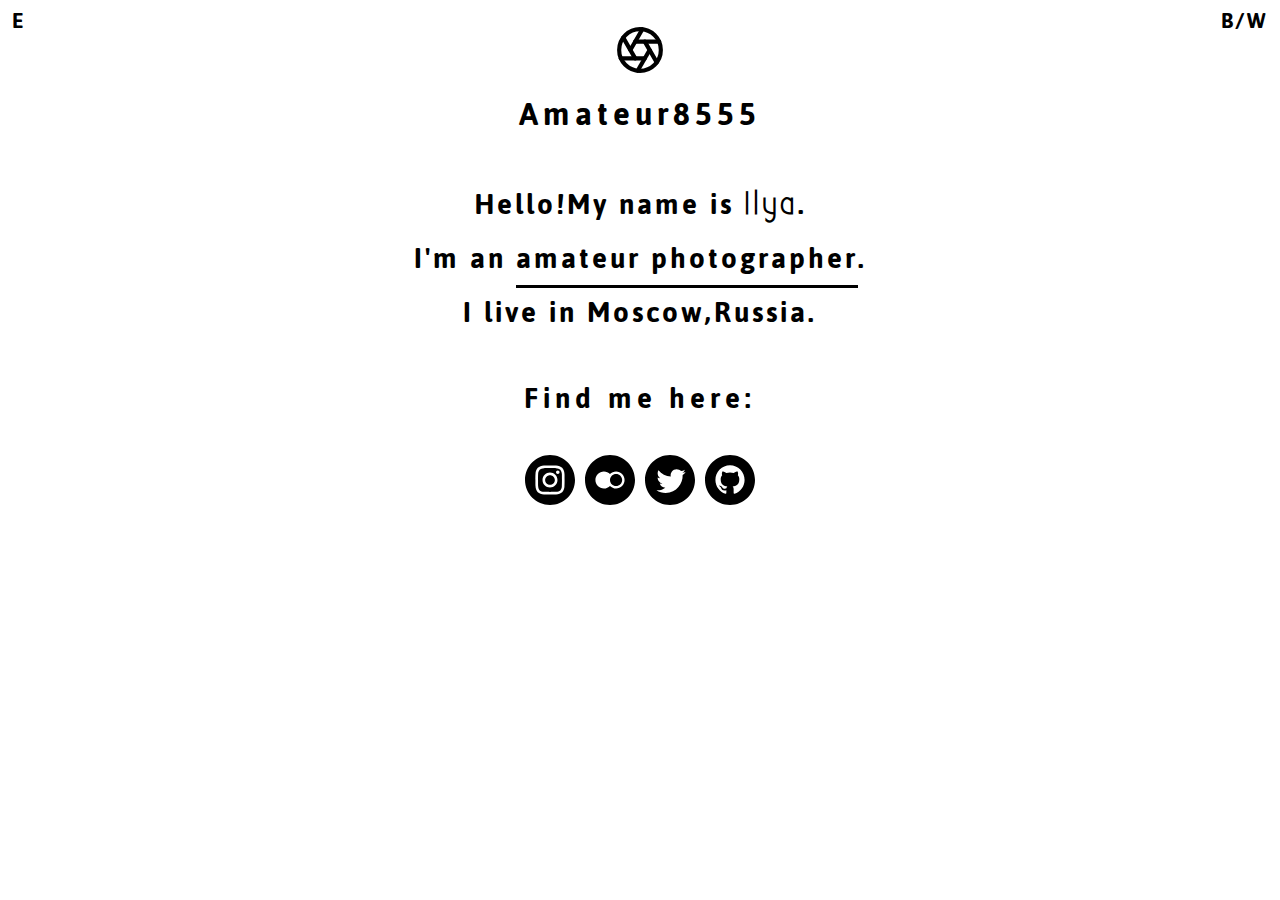
<file: index.html>
<!DOCTYPE html>
<html>
  <head>
    <link href="https://fonts.googleapis.com/css?family=Bubbler+One|Indie+Flower|Jaldi|Slabo+27px" rel="stylesheet">
    <link href="style.css" rel="stylesheet">
    <meta name="viewport" content="width=device-width, initial-scale=1">
    <title>Amateur8555 web-site</title>
  </head>
  <body>

    <h1>Amateur8555</h1>
    <p>Hello!My name is <span class="name">Ilya</span>.<br>I'm an <span class="profession">amateur photographer</span>.<br>I live in Moscow,Russia.</p>
    <h2>Find me here:</h2>
    <div class="info">
      <a href="https://www.instagram.com/amateur8555"><img src="instagram.svg"></a>
      <a href="https://www.flickr.com/photos/amateur8555"><img src="flickr.svg"></a>
      <a href="https://twitter.com/amateur8555"><img src="twitter.svg"></a>
      <a href="https://github.com/amateur8555"><img src="github.svg"></a>
    </div>
    <h3 class="theme"><a href="reverse.html">B/W</a></h3>
    <h3 class="google"><a href="empty.html">E</a></h3>
    <p class="gallery">
        <a href="https://vsco.co/fliot"><img class="photo"src="aperture.svg"></a>
    </p>
  </body>
</html>
</file>
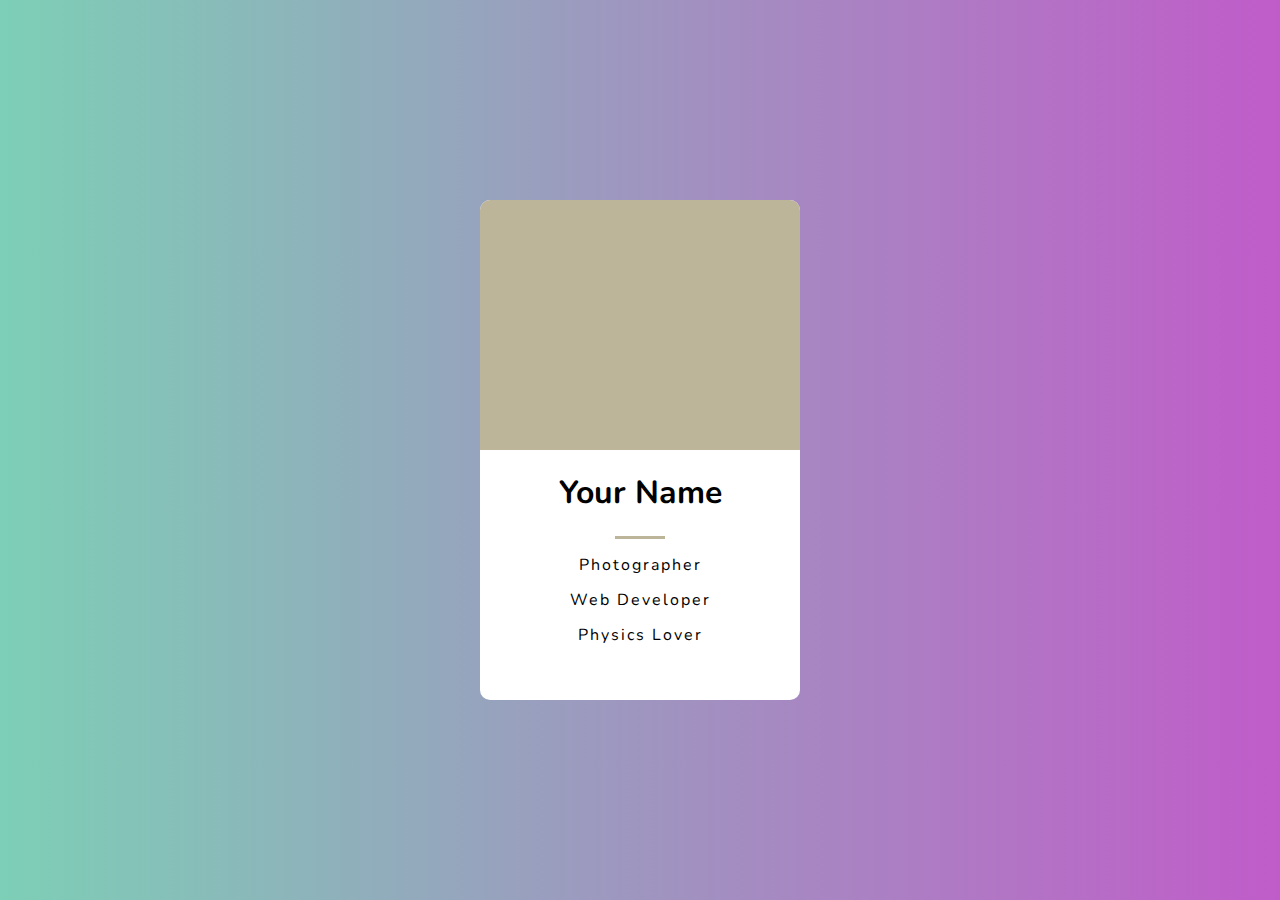
<file: empty.html>
<!DOCTYPE html>
<html>
	<head>
<link href="https://fonts.googleapis.com/css?family=Nunito" rel="stylesheet">
<style>

body,html{
  font-family: Nunito;
  height: 100%;
  margin: 0;
}
.background{
  background: linear-gradient(to right, #7DCFB6, #C05CC9);
  height: 100%;
}
.empty{
  align-items: center;
  display: flex;
  height: 100%;
  justify-content: center;
  width: 100%;
}

.photo{
  background-color: #BCB59A;
  border-radius: 10px 10px 0 0;
  height: 250px;
  width: 100%;
}
.card{
  background-color: white;
  border-radius: 10px;
  box-sizing: border-box;
  display: block;
  height: 500px;
  text-align: center;
  width: 320px;
}
.line{
  border-top: 3px solid #BCB59A;
  margin: auto;
  width: 50px;
}
p{
  letter-spacing: 2px;
}
.first{
  margin-top: 15px;
}
.second{
  margin-top: -25px;
}
.third{
  margin-top: -25px;
}
</style>
	</head>
	<body>
	<div class="background">
  <div class="empty">
  <div class="card">
    <div class="photo"></div>
    <h1>Your Name</h1>
    <div class="line"></div>
    <p class="first">Photographer</p>
    <br/>
    <p class="second">Web Developer</p>
    <br/>
    <p class="third">Physics Lover</p>
  </div>
    </div>
<div>
	</body>
</html>
</file>
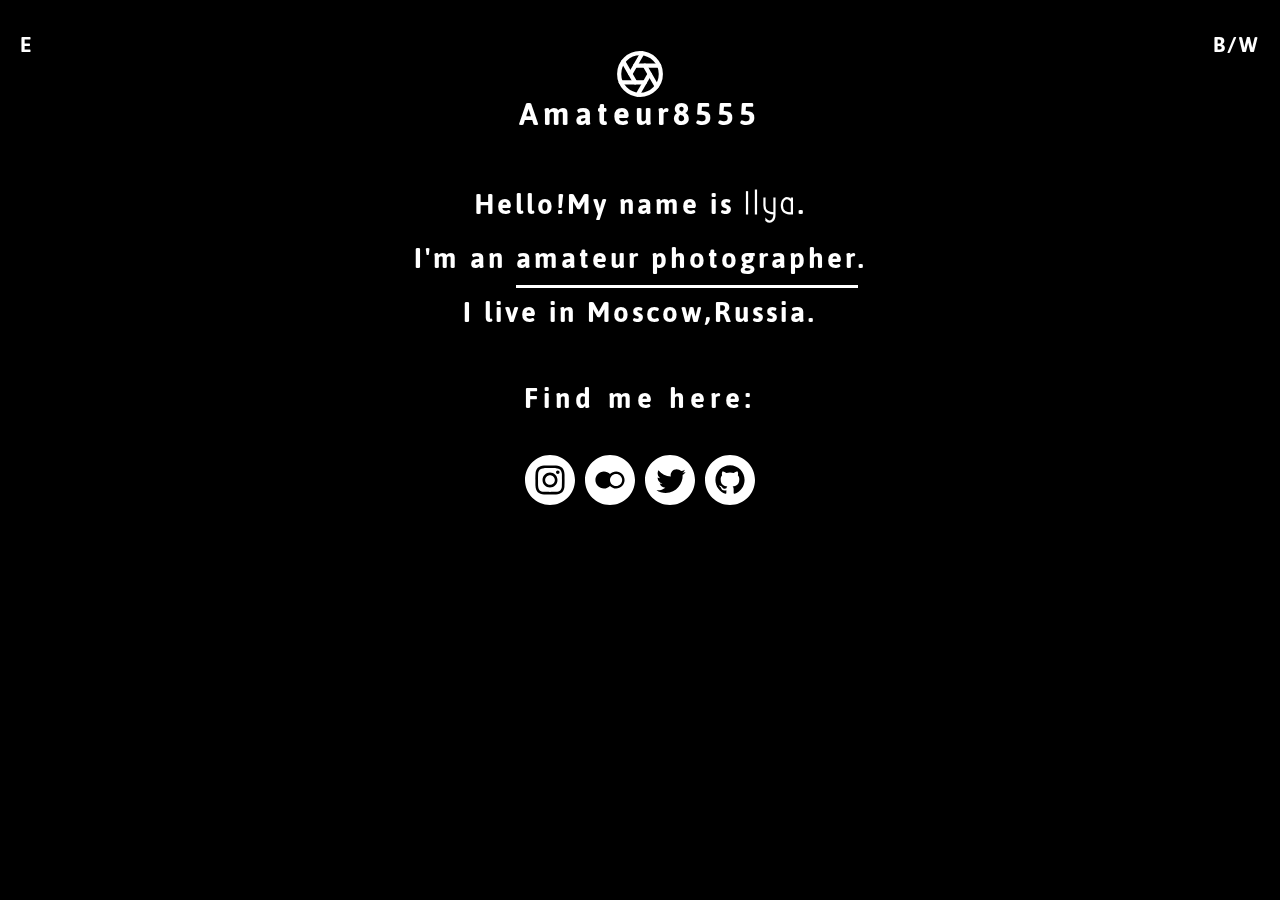
<file: reverse.html>
<!DOCTYPE html>
<html>
  <head>
    <link href="https://fonts.googleapis.com/css?family=Bubbler+One|Indie+Flower|Jaldi|Slabo+27px" rel="stylesheet">
    <link href="style1.css" rel="stylesheet">
    <meta name="viewport" content="width=device-width, initial-scale=1">
    <title>Amateur8555 web-site</title>
  </head>
  <body>
    <h1>Amateur8555</h1>
    <p>Hello!My name is <span class="name">Ilya</span>.<br>I'm an <span class="profession">amateur photographer</span>.<br>I live in Moscow,Russia.</p>
    <h2>Find me here:</h2>
    <div class="info">
      <a href="https://www.instagram.com/amateur8555"><img src="instagram.svg"></a>
      <a href="https://www.flickr.com/photos/amateur8555"><img src="flickr.svg"></a>
      <a href="https://twitter.com/amateur8555"><img src="twitter.svg"></a>
      <a href="https://github.com/amateur8555"><img src="github.svg"></a>
    </div>
    <h3 class="theme"><a href="index.html">B/W</a></h3>
    <h3 class="google"><a href="empty.html">E</a></h3>
    <p class="gallery">
      <a href="https://vsco.co/fliot"><img class="photo"src="aperture.svg"></a>
    </p>
  </body>
</html>
</file>
<file: style.css>
h1{
  padding-top: 60px;
}
h1,h2{
  font-family: Jaldi;
  font-weight: bold;
  letter-spacing: 5px;
  text-align: center;
}
p{
  font-family: Jaldi;
  font-size: 2em;
  font-weight: bold;
  letter-spacing: 3px;
  text-align: center;
}
.name{
  font-family: Bubbler One;
  font-weight: bold;
}
.profession{
  border-bottom: 3px solid black;
  padding-bottom: 0;
}
img{
  display: inline-block;
  height: 40px;
  padding: 3px;
  width: 40px;
}
div{
  box-sizing: border-box;
  display: block;
  margin: auto;
  text-align: center;
  width: auto;
}
.theme{
  font-family: Jaldi;
  letter-spacing: 3px;
  position: absolute;
  right: 0.5em;
  top: -1em;
}
.theme :hover{
    border-bottom: 3px solid black;
}
a{
  color: #000000;
  text-decoration: none;
  
}
.google{
  font-family: Jaldi;
  letter-spacing: 3px;
  position: absolute;
  left: 0.5em;
  top: -1em;
}
.google :hover{
  border-bottom: 3px solid black;
}
.gallery{
  position: absolute;
  top: -10px;
  left: 40%;
  right: 40%;
  bottom: 20px;
  text-align: center;
  width: 20%;
  
}
@media (min-width:320px) and (max-width: 480px){
  h1{
    font-size: 2.5em;
    padding-top: 60px;
    margin-bottom: -0.2em;
  }
  p{
    font-size: 2em;
  }
  h2{
    font-size: 1.9em;
  }
  a img{
    width: 45px;
    height: 45px;
  }
  .photo{
    padding: 20px;
  }
}
@media(min-width:500px){
  h2{
    font-size: 1.6em;
  }
  h3{
    font-size: 1.4em;
   }
  a img{
    height: 45px;
    width: 45px;
  }
}
@media (min-width:768px){
  p{
    font-size: 2em;
  }
  h1{
    font-size: 2.25em;
  }
  h2{
    font-size: 2em;
  }
  h3{
    font-size: 1.5em;
  }
  a img{
    height: 45px;
    width: 45px;
  }
}
@media (min-width:1280px) {
  p{
    font-size: 2em;
  }
  h2{
    font-size: 2em;
  }
  h3{
    font-size: 1.5em;
  }
  a img{
    height: 50px;
    width: 50px;
    }

}
.info{
    display: block;
}
</file>
<file: style1.css>
body{
  background-color: black;
  filter: invert(100%);
}
h1{
  padding-top:60px;
}
h1,h2{
  font-family: Jaldi;
  font-weight: bold;
  letter-spacing: 5px;
  text-align: center;
}
p{
  font-family: Jaldi;
  font-size: 2em;
  font-weight: bold;
  letter-spacing: 3px;
  text-align: center;
}
.name{
  font-family: Bubbler One;
  font-weight: bold;
}
.profession{
  border-bottom: 3px solid black;
  padding-bottom: 0;
}
img{
  display: inline;
  height: 40px;
  padding: 3px;
  width: 40px;
}
div{
  box-sizing: border-box;
  display: block;
  margin: auto;
  text-align: center;
  width: auto;
}
.theme{
  font-family: Jaldi;
  letter-spacing: 3px;
  position: absolute;
  right: 0.5em;
  top: -1em;
}
.theme :hover{
    border-bottom: 3px solid black;
}
a{
  color: #000000;
  text-decoration: none;
}
.google{
  font-family: Jaldi;
  letter-spacing: 3px;
  position: absolute;
  left: 0.5em;
  color: white;
  top: -1em;
}
.google :hover{
  border-bottom: 3px solid black;
}
.gallery{
  position: absolute;
  top:-10px;
  left: 40%;
  right: 40%;
  bottom: 20px;
  text-align: center;
  width: 20%;
}
@media (min-width:320px) and (max-width: 480px){
  h1{
    font-size: 2.5em;
    padding-top: 60px;
    margin-bottom: -0.2em;
  }
  p{
    font-size: 2em;
  }
  h2{
    font-size: 1.9em;
  }
  a img{
    width: 45px;
    height: 45px;
  }
  .photo{
    padding: 20px;
  }
}
@media(min-width:500px){
  h2{
    font-size: 1.6em;
  }
  h3{
    font-size: 1.4em;
   }
  a img{
    height: 45px;
    width: 45px;
  }
}
@media (min-width:768px){
  p{
    font-size: 2em;
  }
  h1{
    font-size: 2.25em;
  }
  h2{
    font-size: 2em;
  }
  h3{
    font-size: 1.5em;
  }
  a img{
    height: 45px;
    width: 45px;
  }
}
@media (min-width:1280px) {
  p{
    font-size: 2em;
  }
  h2{
    font-size: 2em;
  }
  h3{
    font-size: 1.5em;
  }
  a img{
    height: 50px;
    width: 50px;
    }

}
.info{
    display: block;
}
</file>
